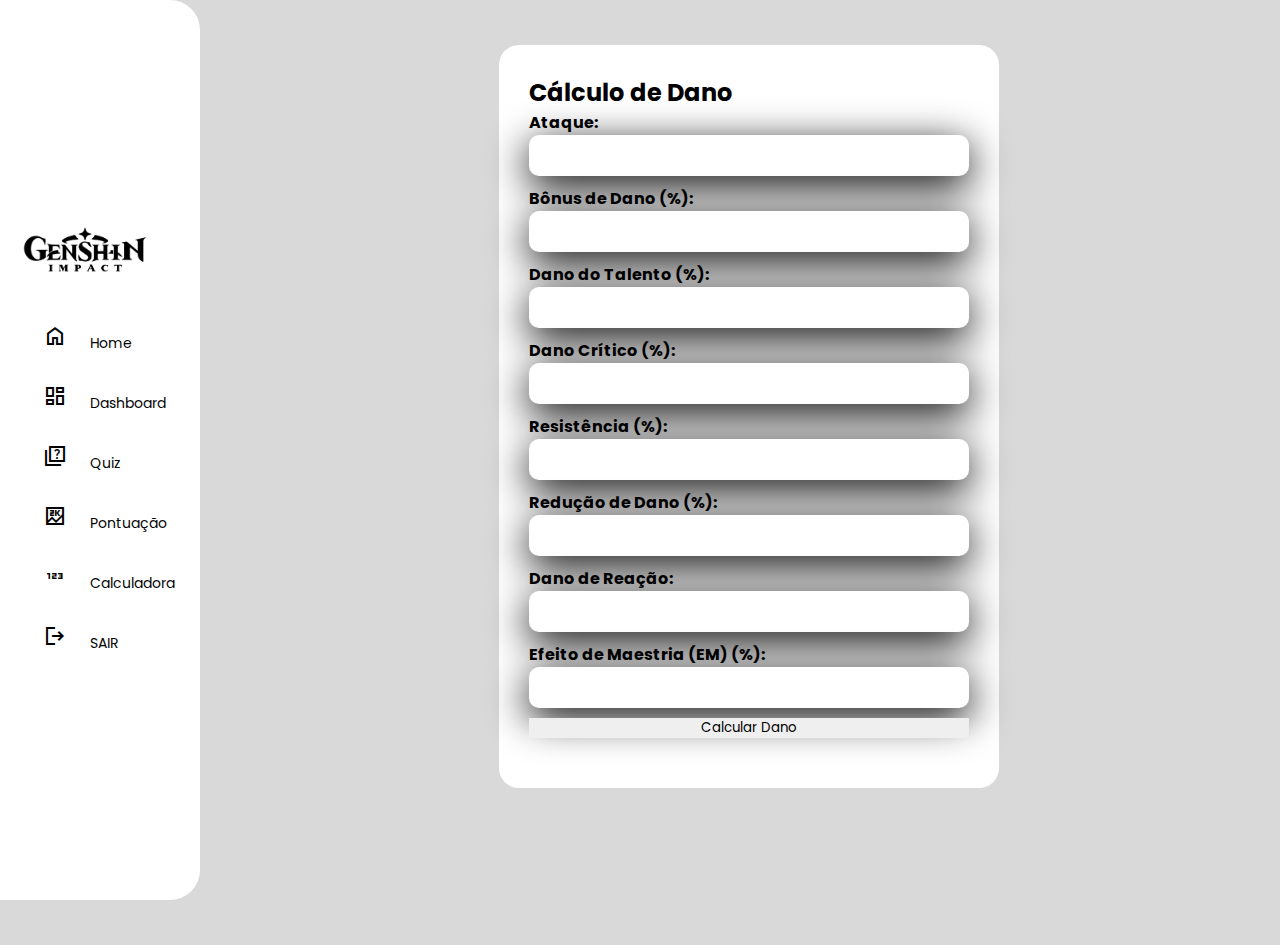
<file: site/public/screens/calculadora.html>
<!DOCTYPE html>
<html>

<head>
  <title>Cálculo de Dano</title>

  <link rel="stylesheet" href="../css/calculadora.css">
  <link rel="stylesheet" href="../css/nav_dash.css">

  <script src="../js/calculadora.js"></script>

  <link rel="shortcut icon" href="../assets/favicon/page_icon.ico" type="image/x-icon">
  <link rel="stylesheet"
    href="https://fonts.googleapis.com/css2?family=Material+Symbols+Sharp:opsz,wght,FILL,GRAD@20..48,100..700,0..1,-50..200" />
  <link rel="stylesheet"
    href="https://fonts.googleapis.com/css2?family=Material+Symbols+Outlined:opsz,wght,FILL,GRAD@48,400,0,0" />
</head>

<body>

  <aside>
    <nav>
      <ul>
        <a href="#" class="logo">
          <img src="../assets/images/Genshin Impact.png" alt="Genshin Impact logo">
        </a>
        <li><a href="../index.html"><span class="material-symbols-sharp">
              home
            </span>Home</a></li>
        <li><a href="dashboard.html"><span class="material-symbols-sharp">
              dashboard
            </span>Dashboard</a></li>
        <li><a href="quiz.html"><span class="material-symbols-sharp">
              quiz
            </span>Quiz</a></li>
        <li><a href="score.html"><span class="material-symbols-sharp">
              score
            </span>Pontuação</a></li>
        <li><a href="calculadora.html"><span class="material-symbols-sharp">
              123
            </span>Calculadora</a></li>
        <li><a href="../signin.html"><span class="material-symbols-sharp">
              logout
            </span>SAIR</a></li>
      </ul>
    </nav>
  </aside>

  <main class="calculadora-container">
    <div class="container">
      <h2>Cálculo de Dano</h2>
      <label for="ataque">Ataque:</label>
      <input type="number" id="ataque">
      <label for="bonusDano">Bônus de Dano (%):</label>
      <input type="number" id="bonusDano">
      <label for="danoTalento">Dano do Talento (%):</label>
      <input type="number" id="danoTalento">
      <label for="danoCritico">Dano Crítico (%):</label>
      <input type="number" id="danoCritico">
      <label for="resistencia">Resistência (%):</label>
      <input type="number" id="resistencia">
      <label for="reducaoDano">Redução de Dano (%):</label>
      <input type="number" id="reducaoDano">
      <label for="danoReacao">Dano de Reação:</label>
      <input type="number" id="danoReacao">
      <label for="EM">Efeito de Maestria (EM) (%):</label>
      <input type="number" id="EM">
      <button onclick="calcularDano()">Calcular Dano</button>
      <div id="output"></div>
    </div>
  </main>
</body>

</html>
</file>
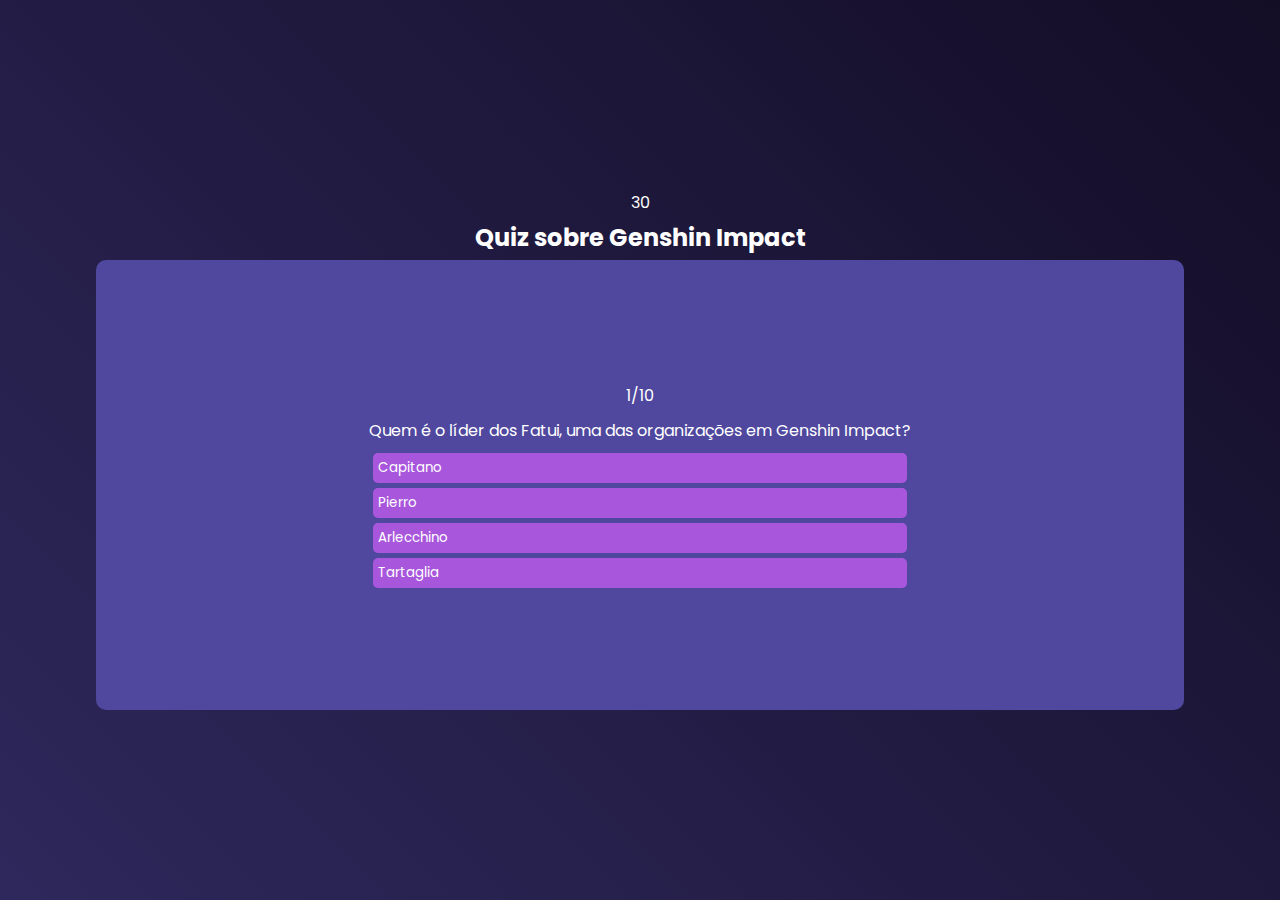
<file: site/public/screens/quiz.html>
<!DOCTYPE html>
<html lang="en">

<head>
  <meta charset="UTF-8">
  <meta http-equiv="X-UA-Compatible" content="IE=edge">
  <meta name="viewport" content="width=device-width, initial-scale=1.0">
  <title>Quiz</title>


  <link rel="shortcut icon" href="../assets/favicon/page_icon.ico" type="image/x-icon">
  <link rel="stylesheet" href="../css/quiz.css">
</head>

<body>

  <span id="timer" class="countdown"></span>

  <h2>Quiz sobre Genshin Impact</h2>
  <main>
    <div class="content">
      <span class="questionQtd"></span>
      <span class="question"></span>
      <div class="answers"></div>
    </div>
    <div class="finish">
      <span></span>
      <button>Finalizar</button>
    </div>
  </main>

  <script src="../js/quiz.js" type="module"></script>
</body>

</html>

<script>

  var idUsuario = Number(sessionStorage.ID_USUARIO);

</script>
</file>
<file: site/public/css/calculadora.css>
* {
    margin: 0;
    padding: 0;
    outline: 0;
    box-sizing: border-box;
    list-style: none;
    text-decoration: none;
}

html {
    font-family: var(--secondary-font);
    scroll-behavior: smooth;
    overflow: hidden;
}

body {
    height: 100vh;
    background-color: var(--main-purple);
}

.calculadora-container {
    display: flex;
    align-items: center;
    justify-content: center;
    margin-top: 5vh;
}

.container {
    position: relative;
    width: 500px;
    height: auto;
    margin-left: 17vw;
    background-color: #fff;
    padding: 30px 30px;
    border-radius: 20px;
    display: flex;
    flex-direction: column;
}

label {
    font-weight: bold;
}

input {
    border: none;
    border-radius: 10px;
    padding: 8px;
    color: var(--main-purple);
    font-size: 12pt;
    box-shadow: 0px 10px 40px #000000;
    outline: none;
    box-sizing: border-box;
    margin-bottom: 10px;
}

#output {
    margin-top: 20px;
    font-weight: bold;
}
</file>
<file: site/public/css/nav_dash.css>
@import url(theme.css);

* {
    margin: 0;
    padding: 0;
    outline: none;
    appearance: none;
    border: none;
    text-decoration: none;
    list-style: none;
    box-sizing: border-box;
    font-family: var(--secondary-font);
}

body {
    background-color: #d9d9d9;
}

nav {
    position: absolute;
    top: 0;
    bottom: 0;
    height: 100%;
    left: 0;
    background: #fff;
    width: 200px;
    overflow: hidden;
    transition: width 0.2s linear;
    box-shadow: 0 20px 35px rgba(0, 0, blue, 0.2);
    text-decoration: none;
    border-top-right-radius: 30px;
    border-bottom-right-radius: 30px;
}

.logo {
    text-align: center;
    display: flex;
    transition: all 0.5s ease;
    margin-top: 3vh;
}

.logo img {
    width: 150px;
}

a {
    position: relative;
    color: var(--black);
    font-size: 14px;
    display: table;
    width: 200px;
    padding: 10px;
    top: 5px;
    /* margin-left: 10px; */
}

span {
    position: relative;
    width: 70px;
    height: 40px;
    /* top: 14px; */
    font-size: 28px;
    text-align: center;
    margin-left: 10px;
}

a:hover {
    background: #eee;
    border-radius: 30px;
}

ul {
    margin-top: 20vh;
}
</file>
<file: site/public/css/quiz.css>
@import url(theme.css);

* {
    margin: 0;
    padding: 0;
    box-sizing: border-box;
    font-family: var(--secondary-font);
}

body {
    height: 100vh;
    width: 100vw;
    display: flex;
    align-items: center;
    justify-content: center;
    flex-direction: column;
    gap: 5px;
    color: white;
    background-image: linear-gradient(45deg, var(--main-purple), var(--dark-purple))
}

main {
    background-color: var(--light-purple);
    padding: 10px;
    border-radius: 10px;
    width: 85%;
    height: 50%;
    display: flex;
    align-items: center;
    justify-content: center;
}

.content {
    display: flex;
    flex-direction: column;
    align-items: center;
    justify-content: center;
    width: 100%;
    gap: 10px;
}

.spnQtd {
    text-align: center;
}

.answers {
    display: flex;
    flex-direction: column;
    gap: 5px;
    width: 50%;
    justify-content: center;
}

button {
    width: 100%;
    text-align: start;
    padding: 5px;
    border: none;
    border-radius: 5px;
    cursor: pointer;
    background-color: var(--rose);
    color: white;
}

.finish {
    display: none;
    flex-direction: column;
    gap: 10px;
}

.finish button {
    text-align: center;
}
</file>
